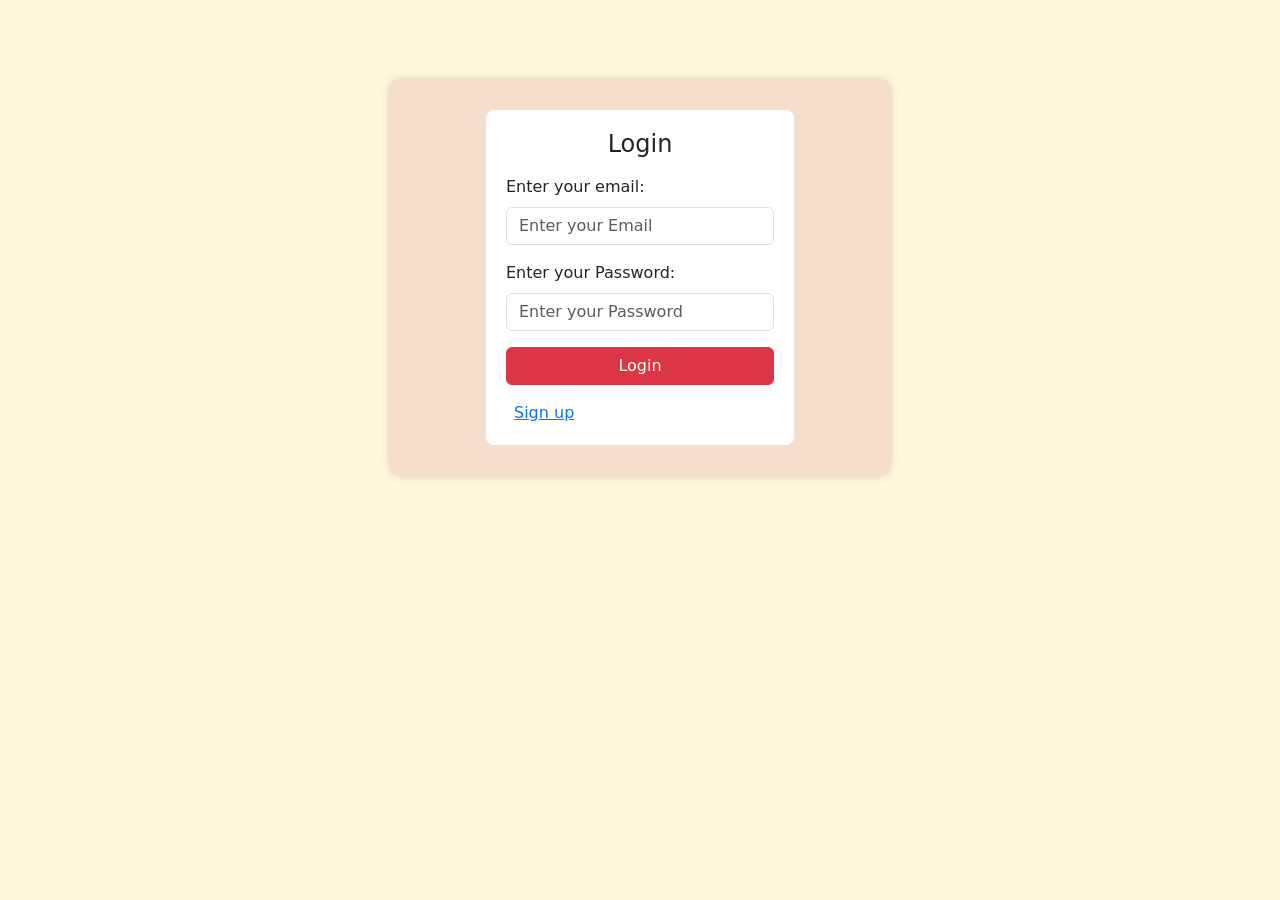
<file: login.html>
<!DOCTYPE html>
<html lang="en">
<head>
  <meta charset="UTF-8">
  <meta name="viewport" content="width=device-width, initial-scale=1.0">
  <title>Login</title>
  <link rel="icon" type="image/x-icon" href="images/logo.jpg">
  <link href="https://cdn.jsdelivr.net/npm/bootstrap@5.3.3/dist/css/bootstrap.min.css" rel="stylesheet">
  <style>
    body {
      background-color: #fff8dc;
    }
    .container-fluid {
      background-color: rgba(209, 112, 141, 0.186); /* Bootstrap warning color */
      max-width: 500px;
      width: 90%;
      margin: 80px auto;
      padding: 30px;
      border-radius: 10px;
      box-shadow: 0 0 10px rgba(0,0,0,0.2);
    }
    .login-box {
      background-color: #fff;
      width: 70%;
      margin: auto;
      padding: 20px;
      border-radius: 8px;
      
      
    }
  </style>
</head>
<body>
  <div class="container-fluid">
    <div class="login-box">
      <h4 class="text-center mb-3">Login</h4>
      <form id="loginForm">
        <div class="mb-3">
          <label for="loginEmail" class="form-label">Enter your email:</label>
          <input type="email" class="form-control" id="loginEmail" placeholder="Enter your Email" >
        </div>
        <div class="mb-3">
          <label for="loginPassword" class="form-label" >Enter your Password:</label>
          <input type="password" class="form-control" id="loginPassword" placeholder="Enter your Password" >
        </div>
        <button type="submit" class="btn btn-danger w-100">Login</button>
        <div id="message" class="mt-3 text-center fw-bold"></div>
        <div class="signup mt-1">
          <a href="register.html" class="ms-2" >Sign up</a>
          <!-- <a href="#" class="ms-3">Rest Password</a> -->
        </div>
      </form>
    </div>
  </div>

  <script src="js/login.js"></script>
</body>
</html>
</file>
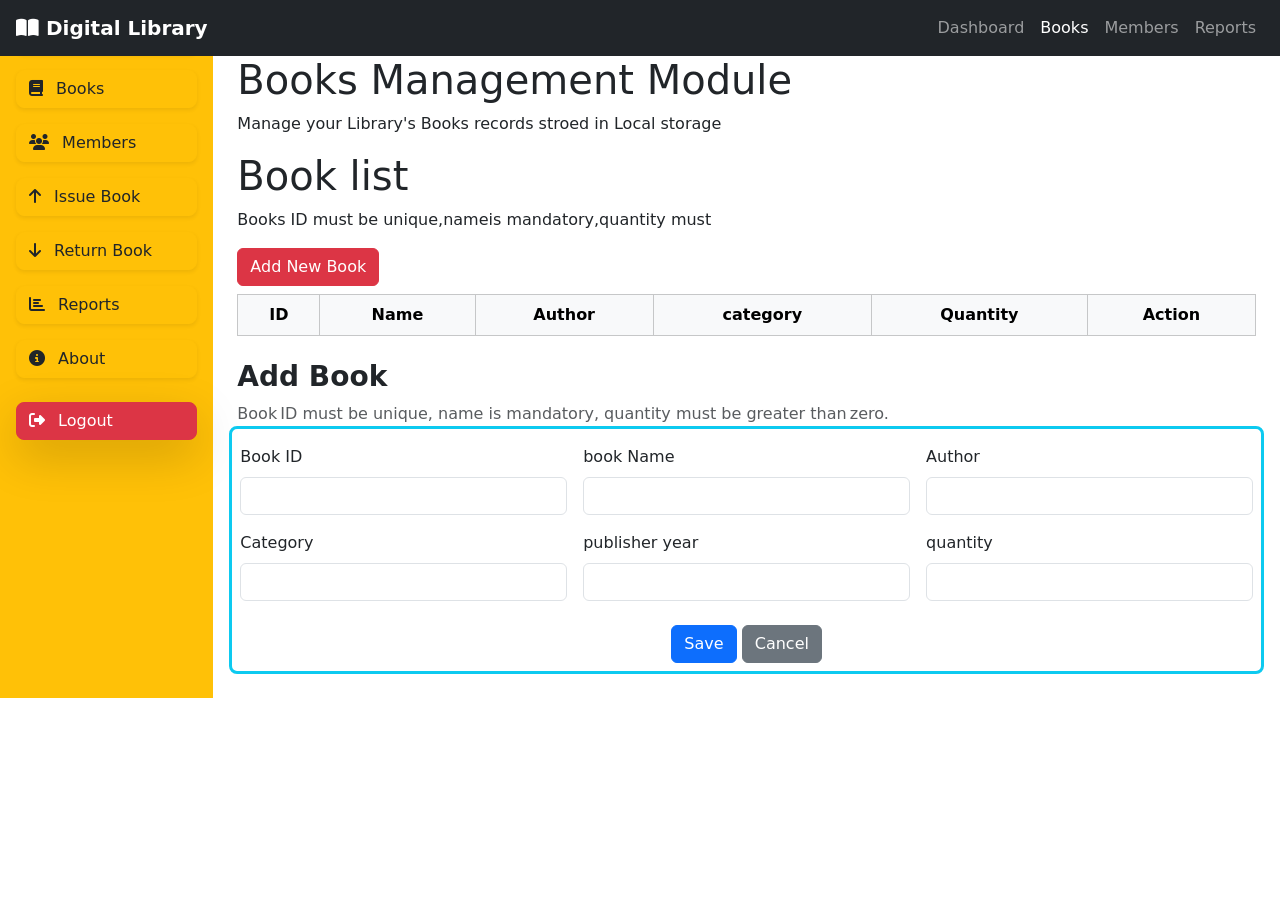
<file: book page/books.html>
<!DOCTYPE html>
<html lang="en">
<head>
    <meta charset="UTF-8">
    <meta name="viewport" content="width=device-width, initial-scale=1.0">
    <title>Books Management </title>
    <link href="https://cdn.jsdelivr.net/npm/bootstrap@5.3.0/dist/css/bootstrap.min.css" rel="stylesheet">
    <link rel="stylesheet" href="https://cdnjs.cloudflare.com/ajax/libs/font-awesome/6.5.0/css/all.min.css">
    <link rel="icon" type="image/x-icon" href="../images/logo.jpg">
</head>
<body>
    <nav class="navbar navbar-expand-lg navbar-dark bg-dark px-3 fixed-top">
    <a class="navbar-brand fw-bold" href="Dashboard.html"><i class="fa-solid fa-book-open"></i> Digital Library</a>
    <button class="navbar-toggler" type="button" data-bs-toggle="collapse" data-bs-target="#navbarNav"><span class="navbar-toggler-icon"></span></button>
    <div class="collapse navbar-collapse justify-content-end" id="navbarNav">
      <ul class="navbar-nav">
        <li class="nav-item"><a class="nav-link" href="../DashBoard page/DashBoard.html">Dashboard</a></li>
        <li class="nav-item"><a class="nav-link active" href="../book page/books.html">Books</a></li>
        <li class="nav-item"><a class="nav-link" href="../member page/member.html">Members</a></li>
        <li class="nav-item"><a class="nav-link" href="../report page/Report.html">Reports</a></li>
        </ul>   
    </div>
  </nav>
  <div class="container-fluid">
    <div class="row">
      <!-- Sidebar -->
      <aside class=" col-md-2 bg-warning height-100 p-3">
        <ul class="list-unstyled">
          <li class="mb-3">
            <a href="../DashBoard page/DashBoard.html" class="btn btn-warning text-dark text-start w-100 rounded-3 shadow-sm">
              <i class="fa-solid fa-house me-2"></i> Dashboard
            </a>
          </li>
          <li class="mb-3">
            <a href="../book page/books.html" class="btn btn-warning text-dark text-start w-100 rounded-3 shadow-sm">
              <i class="fa-solid fa-book me-2"></i> Books
            </a>
          </li>
          <li class="mb-3">
            <a href="../member page/member.html" class="btn btn-warning text-dark text-start w-100 rounded-3 shadow-sm">
              <i class="fa-solid fa-users me-2"></i> Members
            </a>
          </li>
          <li class="mb-3">
            <a href="issue-book.html" class="btn btn-warning text-dark text-start w-100 rounded-3 shadow-sm">
              <i class="fa-solid fa-arrow-up me-2"></i> Issue Book
            </a>
         </li>
         <li class="mb-3">
            <a href="return-book.html" class="btn btn-warning text-dark text-start w-100 rounded-3 shadow-sm">
              <i class="fa-solid fa-arrow-down me-2"></i> Return Book
            </a>
          </li>
          <li class="mb-3">
            <a href="../report page/Report.html" class="btn btn-warning text-dark text-start w-100 rounded-3 shadow-sm">
              <i class="fa-solid fa-chart-bar me-2"></i> Reports
            </a>
          </li>
          <li class="mb-3">
            <a href="about.html" class="btn btn-warning text-dark text-start w-100 rounded-3 shadow-sm">
              <i class="fa-solid fa-circle-info me-2"></i> About
            </a>
          </li>
          <li class="mt-4">
            <a href="../login/login.html" class="btn btn-danger text-white text-start w-100 rounded-3 shadow-lg">
              <i class="fa-solid fa-right-from-bracket me-2"></i> Logout
            </a>
          </li>
        </ul>
      </aside>
      <main class="col-md-10 p-4">
        <header class="py-2">
            <h1 class = "pt-4">Books Management Module</h1>
            <p>Manage your Library's Books records stroed in Local storage</p>
            <div>
                 <h1>Book list</h1>
                 <p>Books ID must be unique,nameis mandatory,quantity must</p>
                 <a href="#" id="addBookBtn" class="btn btn-danger justify-content-end me-2 ">Add New Book</a>
            </div>       
        </header>
        <table class="table table-bordered text-center">
            <thead class="table-light">
                <tr>
                    <th>ID</th>
                    <th>Name</th>
                    <th>Author</th>
                    <th>category</th>
                    <th>Quantity</th>
                    <th>Action</th>
                </tr>
                </thead>
                    <tbody id="bookTable">
                        <tr>
                            <td></td>
                            <td></td>
                            <td></td>
                            <td></td>
                            <td></td>
                            <td>
                                <button class="btn btn-primary me-1" onclick="editBook(1)">Edit</button>
                                <button class="btn btn-danger" onclick="deleteBooks(1)">Delete</button>
                            </td>
                        </tr>
                    </tbody>
        </table>

         <h3 class="fw-bold mt-4">Add Book</h3>
        <p class="text-muted">Book ID must be unique, name is mandatory, quantity must be greater than zero.</p>
        <form class="form-box " id="bookForm">
            <div class="row g-3  border border-info border-3 rounded-3">
                <div class="col-md-4 ">
                    <label class="form-label">Book ID</label>
                    <input type="number" id="bookId" class="form-control " required>
                </div>
                <div class="col-md-4">
                    <label class="form-label">book Name</label>
                    <input type="text" id="bookName" class="form-control " required>
                </div>
                <div class="col-md-4">
                    <label class="form-label">Author</label>
                    <input type="text" id="author" class="form-control " required>
                </div>
                <div class="col-md-4">
                    <label class="form-label">Category</label>
                    <input type="text" id="Category" class="form-control " required>
                </div>
                <div class="col-md-4">
                    <label class="form-label">publisher year</label>
                    <input type="number" id="year" class="form-control " required>
                </div>
                <div class="col-md-4">
                    <label class="form-label">quantity</label>
                    <input type="number" id="quantity" class="form-control " required>
                </div>
                <div class="mt-3 text-center py-2">
                    <button type="submit" class="btn btn-primary ">Save</button>
                    <button type="reset" class="btn btn-secondary">Cancel</button>
                </div>
            </div>
        </form>

      </main>
      <script>document.addEventListener("DOMContentLoaded", () => {
  const bookForm = document.getElementById("bookForm");
  if (bookForm) {

    function loadBooks() {
      const books = JSON.parse(localStorage.getItem("books")) || [];
      const tbody = document.getElementById("bookTable");
      tbody.innerHTML = "";

      books.forEach(book => {
        const row = `
          <tr>
            <td>${book.id}</td>
            <td>${book.name}</td>
            <td>${book.author}</td>
            <td>${book.Category}</td>
            <td>${book.year}</td>
            <td>${book.quantity}</td>
            <td>
              <div class="d-flex justify-content-center">
                <button class="btn btn-primary me-2" onclick="editBook('${book.id}')">Edit</button>
                <button class="btn btn-danger" onclick="deleteBooks('${book.id}')">Delete</button>
              </div>
            </td>
          </tr>
        `;
        tbody.insertAdjacentHTML("beforeend", row);
      });
    }

    bookForm.addEventListener("submit", function(e) {
      e.preventDefault();

      const id = document.getElementById("bookId").value.trim();
      const name = document.getElementById("bookName").value.trim();
      const author = document.getElementById("author").value.trim();
      const Category = document.getElementById("Category").value.trim();
      const year = document.getElementById("year").value.trim();
      const quantity = parseInt(document.getElementById("quantity").value);

      if (!id || !name || !author || !Category || quantity <= 0) {
        alert("Please fill all required fields correctly!");
        return;
      }

      let books = JSON.parse(localStorage.getItem("books")) || [];
      const index = books.findIndex(b => b.id === id);

      if (index !== -1) {
        alert("Book not saved because the ID already exists");
        this.reset();
        return;
      } else {
        books.push({ id, name, author, Category, year, quantity });
      }

      localStorage.setItem("books", JSON.stringify(books));
      alert("Book saved successfully!");
      this.reset();
      loadBooks();
    });

    const addBtn = document.getElementById("addBookBtn");
    if (addBtn) {
      addBtn.addEventListener("click", (event) => {
        event.preventDefault();
        document.getElementById("bookId").focus();
      });
    }

    window.deleteBooks = function(id) {
      let books = JSON.parse(localStorage.getItem("books")) || [];
      if (confirm("Are you sure you want to delete this book?")) {
        books = books.filter(b => b.id !== id);
        localStorage.setItem("books", JSON.stringify(books));
        alert("Book deleted successfully!");
        loadBooks();
      }
    };

    window.editBook = function(id) {
      const books = JSON.parse(localStorage.getItem("books")) || [];
      const book = books.find(b => b.id === id);
      if (!book) return;

      document.getElementById("bookId").value = book.id;
      document.getElementById("bookName").value = book.name;
      document.getElementById("author").value = book.author;
      document.getElementById("Category").value = book.Category;
      document.getElementById("year").value = book.year;
      document.getElementById("quantity").value = book.quantity;
    };

    loadBooks();
  }
});
</script>
      <script src="https://cdn.jsdelivr.net/npm/bootstrap@5.3.0/dist/js/bootstrap.bundle.min.js"></script> <!-- for navbar expand -->
    
</body>
</html>
</file>
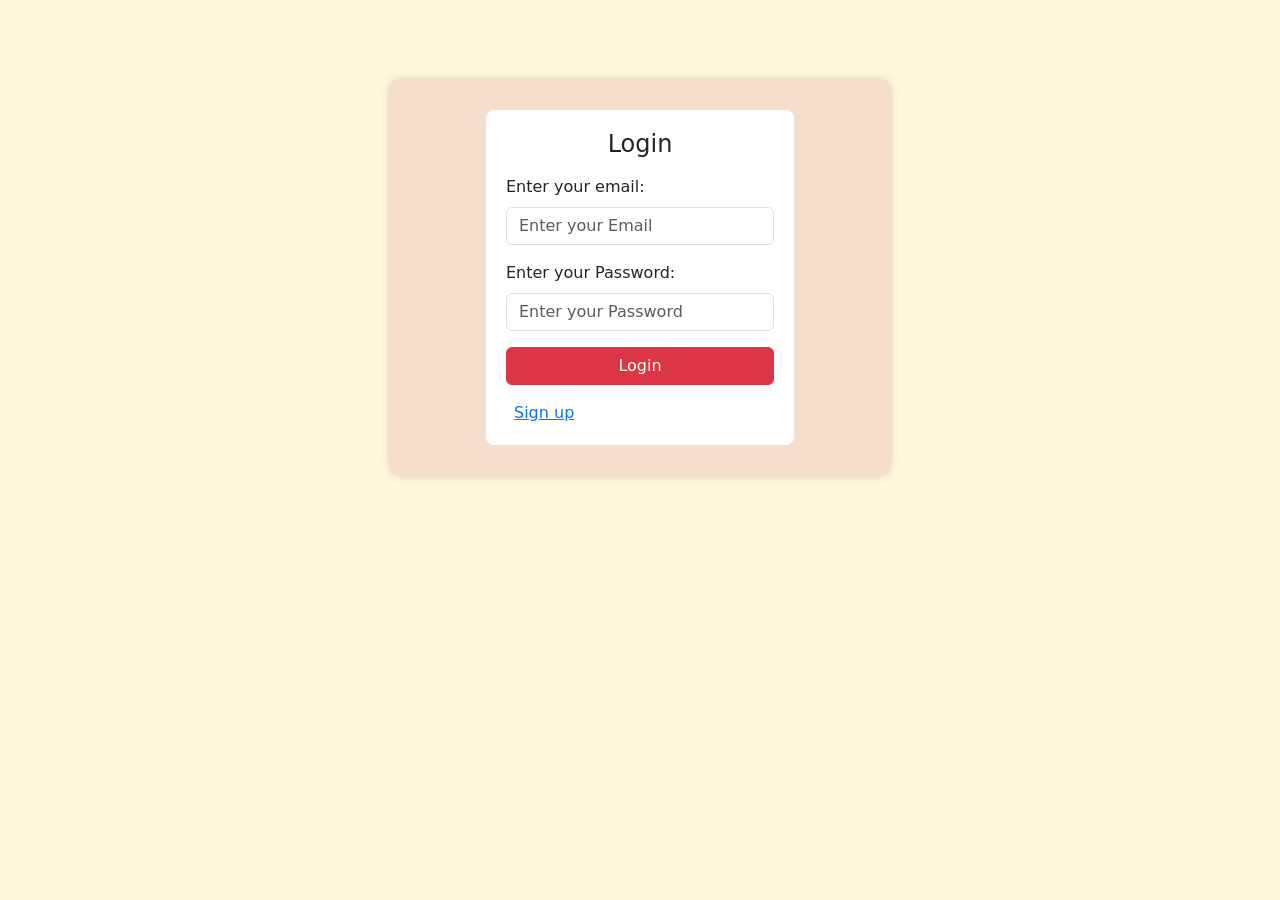
<file: login/login.html>
<!DOCTYPE html>
<html lang="en">
<head>
  <meta charset="UTF-8">
  <meta name="viewport" content="width=device-width, initial-scale=1.0">
  <title>Login</title>
  <link rel="icon" type="image/x-icon" href="../login/Login.css">
  <link href="https://cdn.jsdelivr.net/npm/bootstrap@5.3.3/dist/css/bootstrap.min.css" rel="stylesheet">
  <link rel="icon" type="image/x-icon" href="../images/logo.jpg">
  <style>
    body {
      background-color: #fff8dc;
    }
    .container-fluid {
      background-color: rgba(209, 112, 141, 0.186); /* Bootstrap warning color */
      max-width: 500px;
      width: 90%;
      margin: 80px auto;
      padding: 30px;
      border-radius: 10px;
      box-shadow: 0 0 10px rgba(0,0,0,0.2);
    }
    .login-box {
      background-color: #fff;
      width: 70%;
      margin: auto;
      padding: 20px;
      border-radius: 8px;
      
      
    }
  </style>
</head>
<body>
  <div class="container-fluid">
    <div class="login-box">
      <h4 class="text-center mb-3">Login</h4>
      <form id="loginForm">
        <div class="mb-3">
          <label for="loginEmail" class="form-label">Enter your email:</label>
          <input type="email" class="form-control" id="loginEmail" placeholder="Enter your Email" >
        </div>
        <div class="mb-3">
          <label for="loginPassword" class="form-label" >Enter your Password:</label>
          <input type="password" class="form-control" id="loginPassword" placeholder="Enter your Password" >
        </div>
        <button type="submit" class="btn btn-danger w-100">Login</button>
        <div id="message" class="mt-3 text-center fw-bold"></div>
        <div class="signup mt-1">
          <a href="../register/register.html" class="ms-2" >Sign up</a>
          <!-- <a href="#" class="ms-3">Rest Password</a> -->
        </div>
      </form>
    </div>
  </div>

  <script src="../login/login.js"></script>
</body>
</html>
</file>
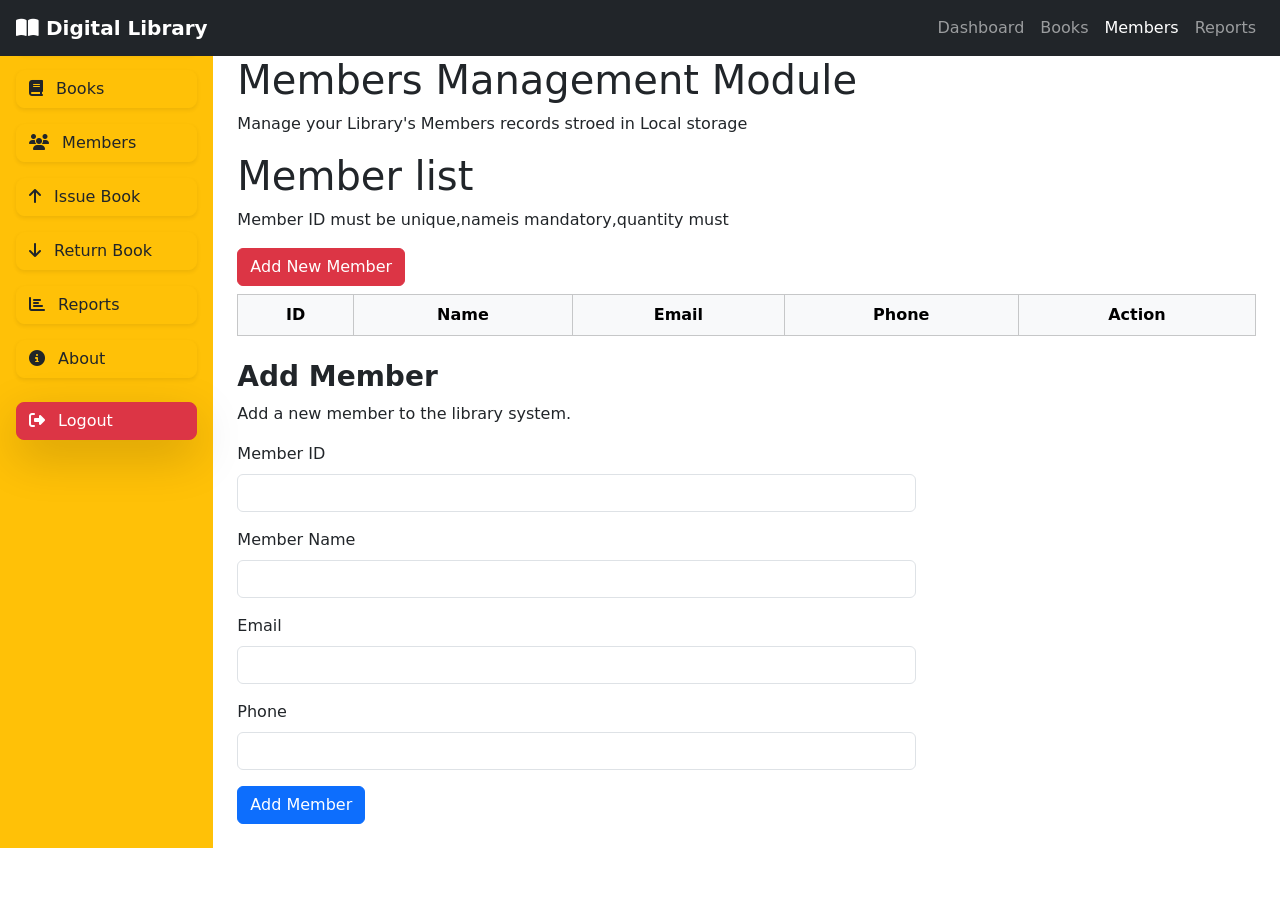
<file: member page/member.html>
<!DOCTYPE html>
    <html lang="en">
    <head>
        <meta charset="UTF-8">
        <meta name="viewport" content="width=device-width, initial-scale=1.0">
        <title>Books ManagementBooks Management</title>
        <link href="https://cdn.jsdelivr.net/npm/bootstrap@5.3.0/dist/css/bootstrap.min.css" rel="stylesheet">
        <link rel="stylesheet" href="https://cdnjs.cloudflare.com/ajax/libs/font-awesome/6.5.0/css/all.min.css">
        <link rel="icon" type="image/x-icon" href="../images/logo.jpg">
    </head>
    <body>
        <nav class="navbar navbar-expand-lg navbar-dark bg-dark px-3 fixed-top">
        <a class="navbar-brand fw-bold" href="../DashBoard page/DashBoard.html"><i class="fa-solid fa-book-open"></i> Digital Library</a>
        <button class="navbar-toggler" type="button" data-bs-toggle="collapse" data-bs-target="#navbarNav"><span class="navbar-toggler-icon"></span></button>
        <div class="collapse navbar-collapse justify-content-end" id="navbarNav">
        <ul class="navbar-nav">
            <li class="nav-item"><a class="nav-link" href="../DashBoard page/DashBoard.html">Dashboard</a></li>
            <li class="nav-item"><a class="nav-link " href="../book page/books.html">Books</a></li>
            <li class="nav-item"><a class="nav-link active" href="../member page/member.html">Members</a></li>
            <li class="nav-item"><a class="nav-link" href="../report page/Report.html">Reports</a></li>
            </ul>
        </div>
    </nav>
    <div class="container-fluid">
        <div class="row">
        <!-- Sidebar -->
        <aside class=" col-md-2 bg-warning height-100 p-3">
        <ul class="list-unstyled">
          <li class="mb-3">
            <a href="../DashBoard page/DashBoard.html" class="btn btn-warning text-dark text-start w-100 rounded-3 shadow-sm">
              <i class="fa-solid fa-house me-2"></i> Dashboard
            </a>
          </li>
          <li class="mb-3">
            <a href="../book page/books.html" class="btn btn-warning text-dark text-start w-100 rounded-3 shadow-sm">
              <i class="fa-solid fa-book me-2"></i> Books
            </a>
          </li>
          <li class="mb-3">
            <a href="../member page/member.html" class="btn btn-warning text-dark text-start w-100 rounded-3 shadow-sm">
              <i class="fa-solid fa-users me-2"></i> Members
            </a>
          </li>
          <li class="mb-3">
            <a href="issue-book.html" class="btn btn-warning text-dark text-start w-100 rounded-3 shadow-sm">
              <i class="fa-solid fa-arrow-up me-2"></i> Issue Book
            </a>
         </li>
         <li class="mb-3">
            <a href="return-book.html" class="btn btn-warning text-dark text-start w-100 rounded-3 shadow-sm">
              <i class="fa-solid fa-arrow-down me-2"></i> Return Book
            </a>
          </li>
          <li class="mb-3">
            <a href="../report page/Report.html" class="btn btn-warning text-dark text-start w-100 rounded-3 shadow-sm">
              <i class="fa-solid fa-chart-bar me-2"></i> Reports
            </a>
          </li>
          <li class="mb-3">
            <a href="about.html" class="btn btn-warning text-dark text-start w-100 rounded-3 shadow-sm">
              <i class="fa-solid fa-circle-info me-2"></i> About
            </a>
          </li>
          <li class="mt-4">
            <a href="../login/login.html" class="btn btn-danger text-white text-start w-100 rounded-3 shadow-lg">
              <i class="fa-solid fa-right-from-bracket me-2"></i> Logout
            </a>
          </li>
        </ul>
      </aside>
        <main class="col-md-10 p-4">
            <header class="py-2">
                <h1 class="pt-4">Members Management Module</h1>
                <p>Manage your Library's Members records stroed in Local storage</p>
                <div>
                    <h1>Member list</h1>
                    <p>Member ID must be unique,nameis mandatory,quantity must</p>
                    <a href="#" id="addMemberBtn" class="btn btn-danger justify-content-end me-2 ">Add New Member</a>
                </div>       
            </header>
            <table class="table table-bordered text-center">
                <thead class="table-light">
                    <tr>
                        <th>ID</th>
                        <th>Name</th>
                        <th>Email</th>
                        <th>Phone</th>
                        <th>Action</th>
                    </tr>
                    </thead>
                    <tbody id ="memberTable">
                        <tr>
                            <td>1</td>
                            <td>John Doe</td>
                            <td>john.doe@example.com</td>
                            <td>123-456-7890</td>
                            <td>
                                <button class="btn btn-primary me-1" onclick="editMember(1)">Edit</button>
                                <button class="btn btn-danger" onclick="deleteMember(1)">Delete</button>
                            </td>
                        </tr>
                    </tbody>
            </table>
            <h3 class="fw-bold mt-4">Add Member</h3>
            <p>Add a new member to the library system.</p>
            <form id="memberForm" class="col-md-8">
                <div class="mb-3">
                    <label for="memberId" class="form-label">Member ID</label>
                    <input type="number" class="form-control" id="memberId" required>
                </div>
                <div class="mb-3">
                    <label for="memberName" class="form-label">Member Name</label>
                    <input type="text" class="form-control" id="memberName" required>
                </div>
                <div class="mb-3">
                    <label for="memberEmail" class="form-label">Email</label>
                    <input type="email" class="form-control" id="memberEmail" required>
                </div>
                <div class="mb-3">
                    <label for="memberPhone" class="form-label">Phone</label>
                    <input type="tel" class="form-control" id="memberPhone" required>
                </div>
                <button type="submit" class="btn btn-primary">Add Member</button>
            </form>    
        </main>
<script>

  document.addEventListener("DOMContentLoaded", () => {
  const memberForm = document.getElementById("memberForm");
  if (memberForm) {

    function loadMembers() {
      const members = JSON.parse(localStorage.getItem("members")) || [];
      const tbody = document.getElementById("memberTable");
      tbody.innerHTML = "";

      members.forEach(member => {
        const row = `
          <tr>
            <td>${member.id}</td>
            <td>${member.name}</td>
            <td>${member.email}</td>
            <td>${member.phone}</td>
            <td>
              <div class="d-flex justify-content-center">
                <button class="btn btn-primary me-2" onclick="editMember('${member.id}')">Edit</button>
                <button class="btn btn-danger" onclick="deleteMember('${member.id}')">Delete</button>
              </div>
            </td>
          </tr>
        `;
        tbody.insertAdjacentHTML("beforeend", row);
      });
    }

    memberForm.addEventListener("submit", function(e) {
      e.preventDefault();

      const memberId = document.getElementById("memberId").value.trim();
      const memberName = document.getElementById("memberName").value.trim();
      const memberEmail = document.getElementById("memberEmail").value.trim();
      const memberPhone = document.getElementById("memberPhone").value.trim();

      if (!memberId || !memberName || !memberEmail || !memberPhone) {
        alert("Please fill all required fields correctly!");
        return;
      }

      let members = JSON.parse(localStorage.getItem("members")) || [];
      const index = members.findIndex(m => m.id === memberId);
      if (index !== -1) {
        members[index] = { id: memberId, name: memberName, email: memberEmail, phone: memberPhone };
      } else {
        members.push({ id: memberId, name: memberName, email: memberEmail, phone: memberPhone });
      }

      localStorage.setItem("members", JSON.stringify(members));
      alert("Member saved successfully!");
      this.reset();
      loadMembers();
    });

    const addMemberBtn = document.getElementById("addMemberBtn");
    if (addMemberBtn) {
      addMemberBtn.addEventListener("click", (event) => {
        event.preventDefault();
        document.getElementById("memberId").focus();
      });
    }

    window.deleteMember = function(id) {
      let members = JSON.parse(localStorage.getItem("members")) || [];
      if (confirm("Are you sure you want to delete this member?")) {
        members = members.filter(m => m.id !== id);
        localStorage.setItem("members", JSON.stringify(members));
        alert("Member deleted successfully!");
        loadMembers();
      }
    };

    window.editMember = function(id) {
      const members = JSON.parse(localStorage.getItem("members")) || [];
      const foundMember = members.find(m => m.id === id);
      if (!foundMember) return;

      document.getElementById("memberId").value = foundMember.id;
      document.getElementById("memberName").value = foundMember.name;
      document.getElementById("memberEmail").value = foundMember.email;
      document.getElementById("memberPhone").value = foundMember.phone;
    };

    loadMembers();
  }
});
</script>
<script src="https://cdn.jsdelivr.net/npm/bootstrap@5.3.0/dist/js/bootstrap.bundle.min.js"></script>
  
        
    </body>
    </html>
</file>
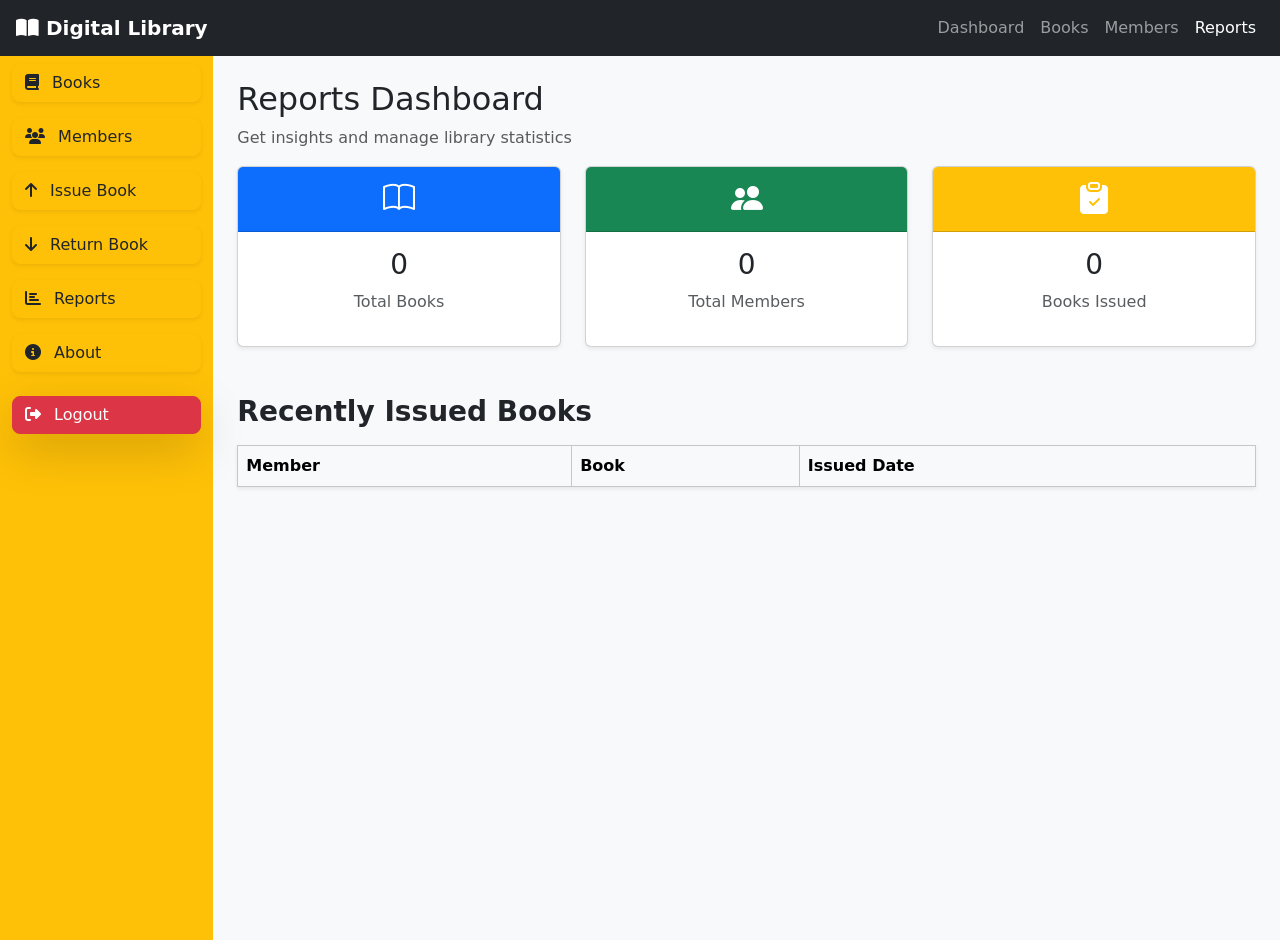
<file: report page/Report.html>
<!DOCTYPE html>
<html lang="en">
<head>
  <meta charset="UTF-8">
  <meta name="viewport" content="width=device-width, initial-scale=1.0">
  <title>Report Management</title>
  <link href="https://cdn.jsdelivr.net/npm/bootstrap@5.3.3/dist/css/bootstrap.min.css"rel="stylesheet"integrity="sha384-QWTKZyjpPEjISv5WaRU9OFeRpok6YctnYmDr5pNlyT2bRjXh0JMhjY6hW+ALEwIH"crossorigin="anonymous">
  <link rel="stylesheet" href="https://cdn.jsdelivr.net/npm/bootstrap-icons@1.11.3/font/bootstrap-icons.css">
  <link rel="stylesheet" href="https://cdnjs.cloudflare.com/ajax/libs/font-awesome/6.5.0/css/all.min.css">
  <link rel="icon" type="image/x-icon" href="../images/logo.jpg">
</head>
<body class="bg-light">

  <!-- Navbar -->
  <nav class="navbar navbar-expand-lg navbar-dark bg-dark px-3 fixed-top">
    <a class="navbar-brand fw-bold" href="#"><i class="fa-solid fa-book-open"></i> Digital Library</a>
    <button class="navbar-toggler" type="button" data-bs-toggle="collapse" data-bs-target="#navbarNav">
      <span class="navbar-toggler-icon"></span>
    </button>
    <div class="collapse navbar-collapse justify-content-end" id="navbarNav">
      <ul class="navbar-nav">
        <li class="nav-item"><a class="nav-link " href="../DashBoard page/DashBoard.html">Dashboard</a></li>
        <li class="nav-item"><a class="nav-link" href="../book page/books.html">Books</a></li>
        <li class="nav-item"><a class="nav-link" href="../member page/member.html">Members</a></li>
        <li class="nav-item"><a class="nav-link active" href="../report page/Report.html">Reports</a></li>
      </ul>
    </div>
  </nav>

  <!-- Sidebar + Main Content -->
  <div class="container-fluid mt-4 pt-3">
    <div class="row">
      <!-- Sidebar -->
      <aside class="col-md-2 bg-warning pt-4 vh-100">
        <ul class="list-unstyled">
            
          <li class="mb-3"><a href="../book page/books.html" class="btn btn-warning text-dark w-100 text-start rounded-3 shadow-sm"><i class="fa-solid fa-book me-2"></i> Books</a></li>
          <li class="mb-3"><a href="../member page/member.html" class="btn btn-warning text-dark w-100 text-start rounded-3 shadow-sm"><i class="fa-solid fa-users me-2"></i> Members</a></li>
          <li class="mb-3"><a href="issue-book.html" class="btn btn-warning text-dark w-100 text-start rounded-3 shadow-sm"><i class="fa-solid fa-arrow-up me-2"></i> Issue Book</a></li>
          <li class="mb-3"><a href="return-book.html" class="btn btn-warning text-dark w-100 text-start rounded-3 shadow-sm"><i class="fa-solid fa-arrow-down me-2"></i> Return Book</a></li>
          <li class="mb-3"><a href="../report page/Report.html" class="btn btn-warning text-dark w-100 text-start rounded-3 shadow-sm"><i class="fa-solid fa-chart-bar me-2"></i> Reports</a></li>
          <li class="mb-3"><a href="about.html" class="btn btn-warning text-dark w-100 text-start rounded-3 shadow-sm"><i class="fa-solid fa-circle-info me-2"></i> About</a></li>
          <li class="mt-4"><a href="../login/login.html" class="btn btn-danger text-white w-100 text-start rounded-3 shadow-lg"><i class="fa-solid fa-right-from-bracket me-2"></i> Logout</a></li>
        </ul>
      </aside>

      <!-- Main Content -->
      <main class="col-md-10 p-4">
        <header>
          <h2 class=" pt-3">Reports Dashboard</h2>
          <p class="text-muted">Get insights and manage library statistics</p>
        </header>

        <!-- Report Cards -->
        <div class="row g-4 mb-5">
          <div class="col-md-4">
            <div class="card text-center shadow-sm">
              <div class="card-header bg-primary text-white">
                <i class="bi bi-book" style="font-size: 2rem;"></i>
              </div>
              <div class="card-body">
                <h3 id="totalBooks">0</h3>
                <p class="text-muted">Total Books</p>
              </div>
            </div>
          </div>

          <div class="col-md-4">
            <div class="card text-center shadow-sm">
              <div class="card-header bg-success text-white">
                <i class="bi bi-people-fill" style="font-size: 2rem;"></i>
              </div>
              <div class="card-body">
                <h3 id="totalMembers">0</h3>
                <p class="text-muted">Total Members</p>
              </div>
            </div>
          </div>

          <div class="col-md-4">
            <div class="card text-center shadow-sm">
              <div class="card-header bg-warning text-white">
                <i class="bi bi-clipboard-check-fill" style="font-size: 2rem;"></i>
              </div>
              <div class="card-body">
                <h3 id="booksIssued">0</h3>
                <p class="text-muted">Books Issued</p>
              </div>
            </div>
          </div>
        </div>

        <!-- Recently Issued Books Table -->
        <section>
          <h3 class="fw-bold mb-3">Recently Issued Books</h3>
          <table class="table table-bordered table-hover shadow-sm">
            <thead class="table-light">
              <tr>
                <th>Member</th>
                <th>Book</th>
                <th>Issued Date</th>
              </tr>
            </thead>
            <tbody>
              <tr>
                <td></td>
                <td></td>
                <td></td>
              </tr>
            </tbody>
          </table>
        </section>
      </main>
    </div>
  </div>



  <script src="https://cdn.jsdelivr.net/npm/bootstrap@5.3.0/dist/js/bootstrap.bundle.min.js"></script>
  <script>
  
document.addEventListener("DOMContentLoaded", () => {
  updateReports();
});

// Function to update report cards and table
function updateReports() {
  const books   = JSON.parse(localStorage.getItem("books")) || [];
  const members = JSON.parse(localStorage.getItem("members")) || [];
  const reports = JSON.parse(localStorage.getItem("reports")) || [];

  // ✅ Update cards
  const totalBooksCard   = document.getElementById("totalBooks");
  const totalMembersCard = document.getElementById("totalMembers");
  const booksIssuedCard  = document.getElementById("booksIssued");

  if (totalBooksCard)   totalBooksCard.textContent   = books.length;
  if (totalMembersCard) totalMembersCard.textContent = members.length;
  if (booksIssuedCard)  booksIssuedCard.textContent  = reports.length;

  // ✅ Update table (Member, Book, Issued Date)
  const tableBody = document.querySelector("tbody");
  if (tableBody) {
    tableBody.innerHTML = "";
    reports.forEach((report) => {
      const row = document.createElement("tr");
      row.innerHTML = `
        <td>${report.member}</td>
        <td>${report.title}</td>
        <td>${report.date}</td>
      `;
      tableBody.appendChild(row);
    });
  }
}

// Function to add a new report entry when a book is issued
function addReport(memberId, bookId) {
  const members = JSON.parse(localStorage.getItem("members")) || [];
  const books   = JSON.parse(localStorage.getItem("books")) || [];
  let reports   = JSON.parse(localStorage.getItem("reports")) || [];

  // Find member and book details by ID
  const member = members.find(m => m.id === memberId);
  const book   = books.find(b => b.id === bookId);

  if (!member || !book) {
    alert("Invalid member or book selection!");
    return;
  }

  const newReport = {
    member: member.name,
    title: book.name,
    date: new Date().toLocaleDateString("en-US", {
      month: "long",
      day: "numeric",
      year: "numeric"
    })
  };

  reports.push(newReport);
  localStorage.setItem("reports", JSON.stringify(reports));

  // Refresh instantly
  updateReports();
}


</script>
</body>
</html>
</file>
<file: login/Login.css>
body{
    
   background-image: url(../images/loginBackground.jpg); 
    background-size: cover;
    background-position: center; 
    background-repeat: no-repeat;
    background-attachment: fixed;
    margin: 0;
    display: flex;
    justify-content: center;
    align-items: center; 

}


.loginContainer {
  max-width: 90%;
  width: 600px;
  margin: 50px auto;
  padding: 50px;
  background-color: #f9f9f9;
  border: 2px solid #000;
  border-radius: 10px;
  box-sizing: border-box;
  overflow: hidden; /* keeps content inside when zooming */
}
#user , #password{
  width: 88%;
  padding: 10px;
  margin: 5px;
  border: 1px dashed #f3bcbc;

}



.login{
  display: block;
  margin: 20px auto;
  padding: 10px 20px;
  border: 2px solid #000;
  border-radius: 10px;
  background-color: black;
  cursor: pointer;
  box-sizing: border-box;
  width: 160px;
  color: white;
}
.login:hover{
    background-color: rgb(72, 137, 227);
}

.signup{
  padding: 25%;
}

#showPassword{
    display: flex;
    align-items: center;
    gap: 5px;              
    margin-left: 10px;
}
label {
  display: flex;
  align-items: center;
  gap: 5px;
  margin-top: 10px;
}
h1{
  margin: 25px;
  margin-top: -15px;
  
}
</file>
